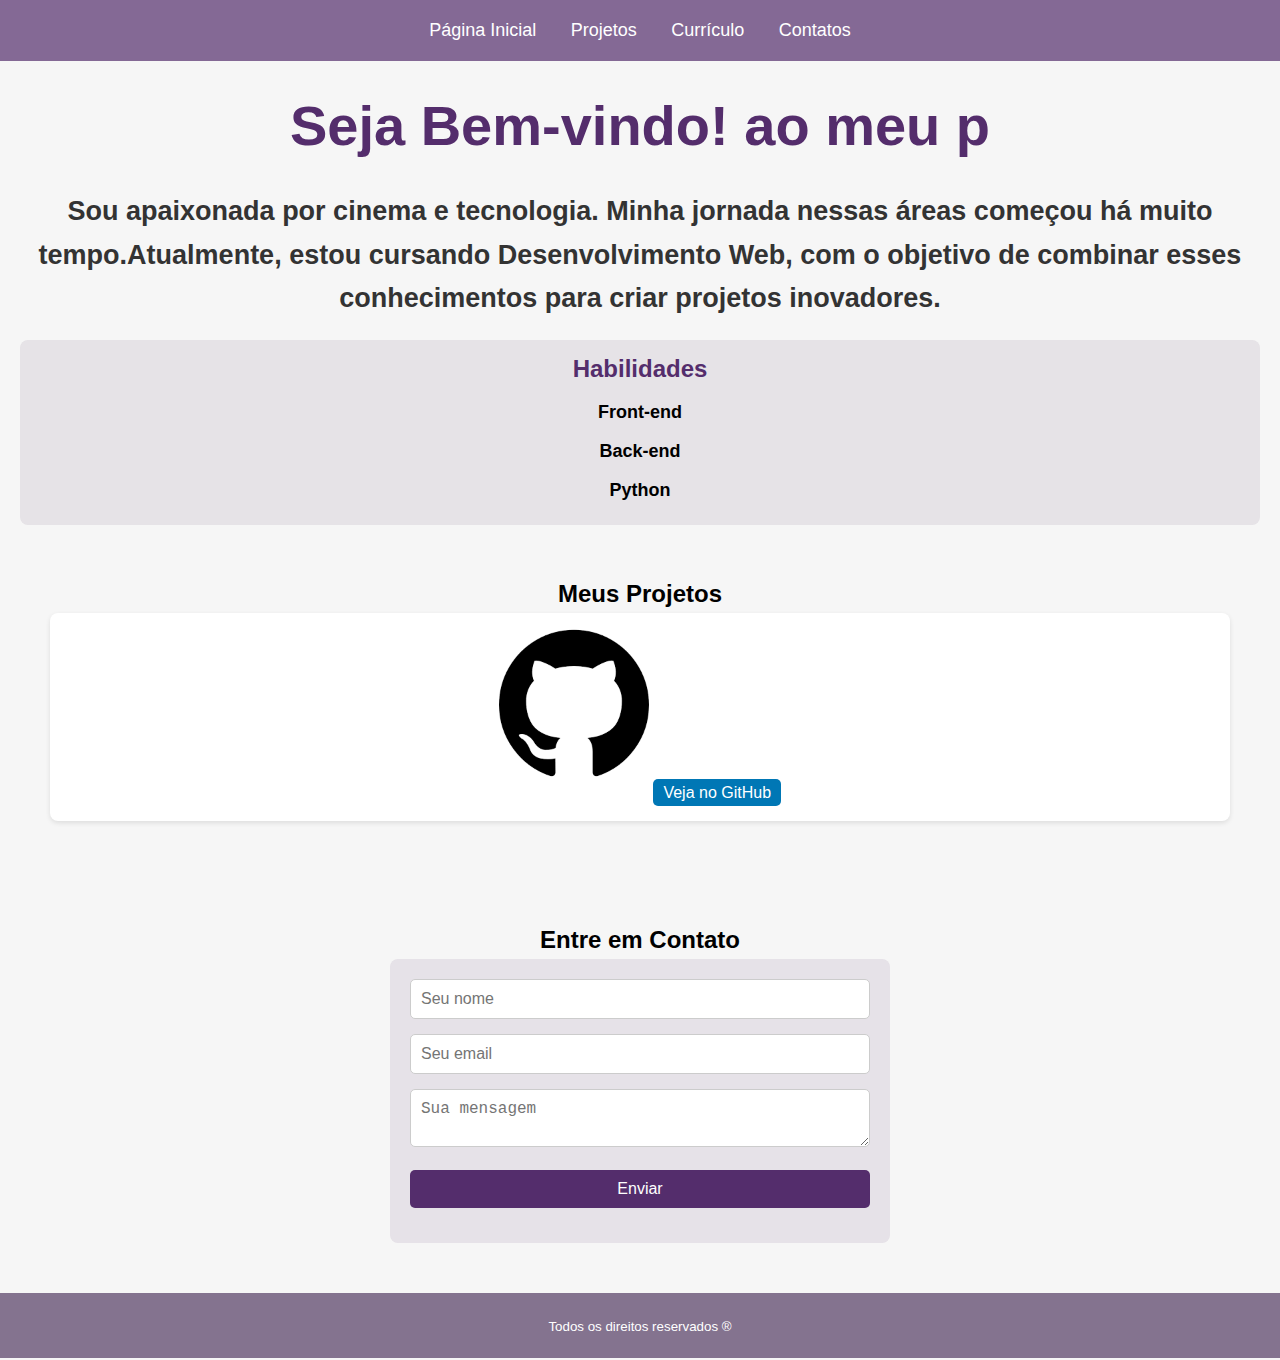
<file: index.html>
<!DOCTYPE html>
<html lang="pt-br">

<head>
    <meta charset="UTF-8">
    <meta name="viewport" content="width=device-width, initial-scale=1.0">
    <link rel="stylesheet" href="./css/portfólio.css">
    <title>Portfólio</title>
</head>

<body>
    <!-- Cabeçalho -->
    <header>
        <nav>
            <ul>
                <li><a href="./index.html">Página Inicial</a></li>
                <li><a href="./html/projetos.html">Projetos</a></li>
                <li><a href="./html/curriculo.html">Currículo</a></li>
                <li><a href="./html/contatos.html">Contatos</a></li>
            </ul>
        </nav>
    </header>
    <!-- Fim do Cabeçalho -->

    <!-- Início da Página Principal -->
    <main id="inicio">
        <div class="sobreh1">
            <h1>Seja Bem-vindo! <span></span></h1>
        </div>
        <div class="sobreh2">
            <h2>
                Sou apaixonada por cinema e tecnologia. Minha jornada nessas áreas começou há muito tempo.Atualmente, estou cursando Desenvolvimento Web, com o objetivo de combinar esses conhecimentos para criar projetos inovadores.
        </div>

        <!-- Seção de habilidades -->
        <div class="habilidades">
            <h2>Habilidades</h2>
            <h3>Front-end</h3>
            <h3>Back-end</h3>
            <h3>Python</h3>
        </div>

        <!-- Seção Projetos -->
        <section id="projetos">
            <h2>Meus Projetos</h2>
            <div class="Projeto">
                <img src="./img/github.png" alt="Imagem do projeto">
                <a class="clique" href="https://github.com/" target="_blank">Veja no GitHub</a>

            </div>
        </section>

        <!-- Seção Contatos -->
        <section id="contatos">
            <h2>Entre em Contato</h2>
            <form>
                <input type="text" name="nome" placeholder="Seu nome" required>
                <input type="email" name="email" placeholder="Seu email" required>
                <textarea name="mensagem" placeholder="Sua mensagem" required></textarea>
                <div class="btn-enviar">
                    <input type="submit" value="Enviar">
                </div>
            </form>
        </section>
    </main>
    <!-- Fim da Página Principal -->

    <!-- Início do Rodapé -->
    <footer>
        <small>Todos os direitos reservados &#174;</small>
    </footer>
    <!-- Fim do Rodapé -->

    <script src="./script/main.js"></script>
</body>

</html>
</file>
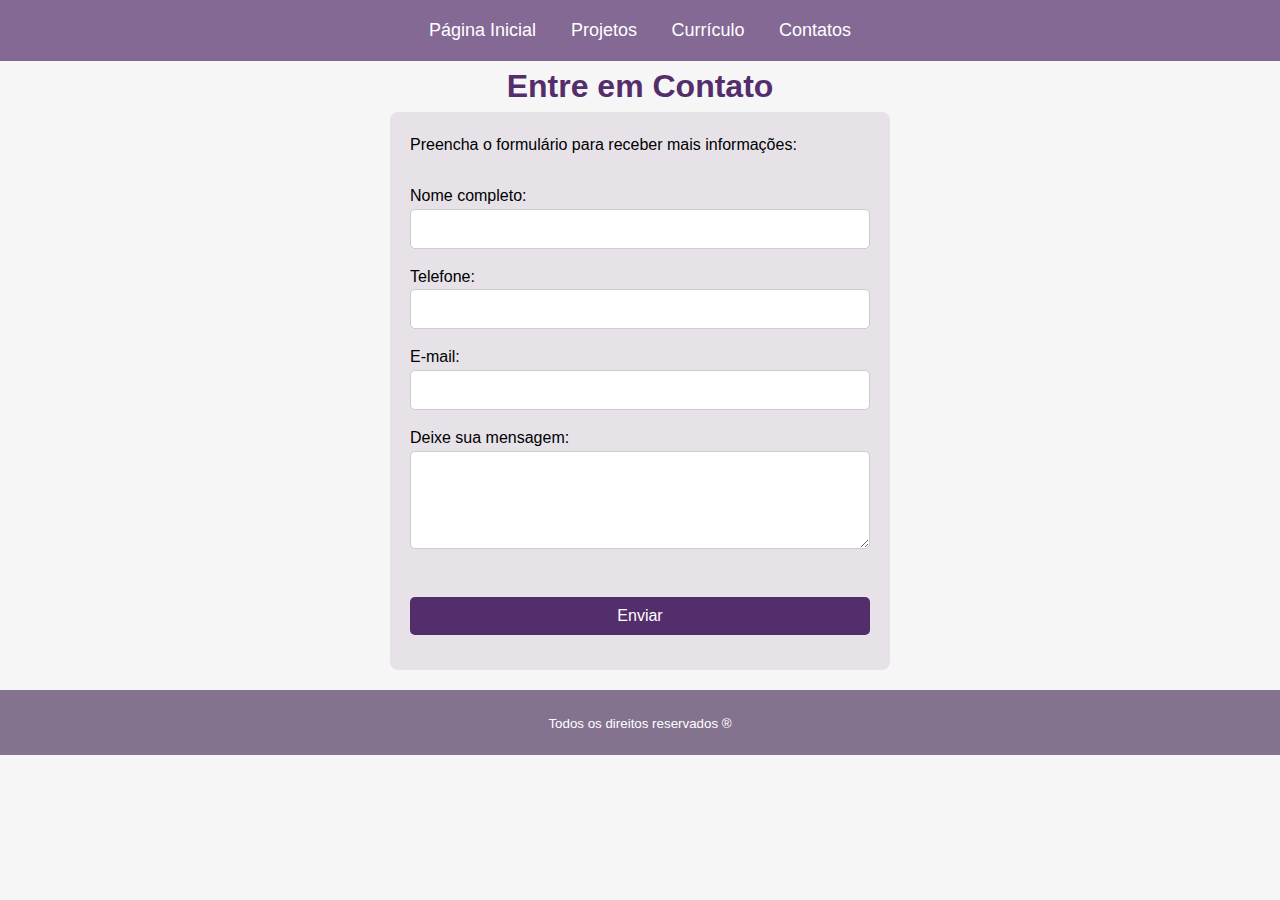
<file: html/contatos.html>
<!DOCTYPE html>
<html lang="pt-br">

<head>
    <meta charset="UTF-8">
    <title>Contatos</title>
    <link rel="stylesheet" href="../css/portfólio.css">
</head>

<body>

    <header>
        <nav>
            <ul>
                <li><a href="../index.html">Página Inicial </a></li>
                <li><a href="./projetos.html">Projetos</a></li>
                <li><a href="./curriculo.html">Currículo</a></li>
                <li><a href="./contatos.html">Contatos</a></li>
            </ul>
        </nav>
    </header>

    <main>
        <h1> Entre em Contato </h1>

        <form id="formulario-contato">
            <p>Preencha o formulário para receber mais informações:</p>
            <br>

            <label for="nome">Nome completo:</label>
            <input type="text" id="nome" name="nome">
            <br>

            <label for="telefone">Telefone:</label>
            <input type="text" id="telefone" name="telefone">
            <br>

            <label for="email">E-mail:</label>
            <input type="email" id="email" name="email">
            <br>

            <label for="mensagem">Deixe sua mensagem:</label><br>
            <textarea id="mensagem" name="mensagem" rows="4" cols="50" required></textarea><br><br>

            <input type="submit" value="Enviar">
        </form>
    </main>

    <footer>
        <small>Todos os direitos reservados &#174;</small>
    </footer>

   <script src="../script/main.js"></script>
</body>

</html>
</file>
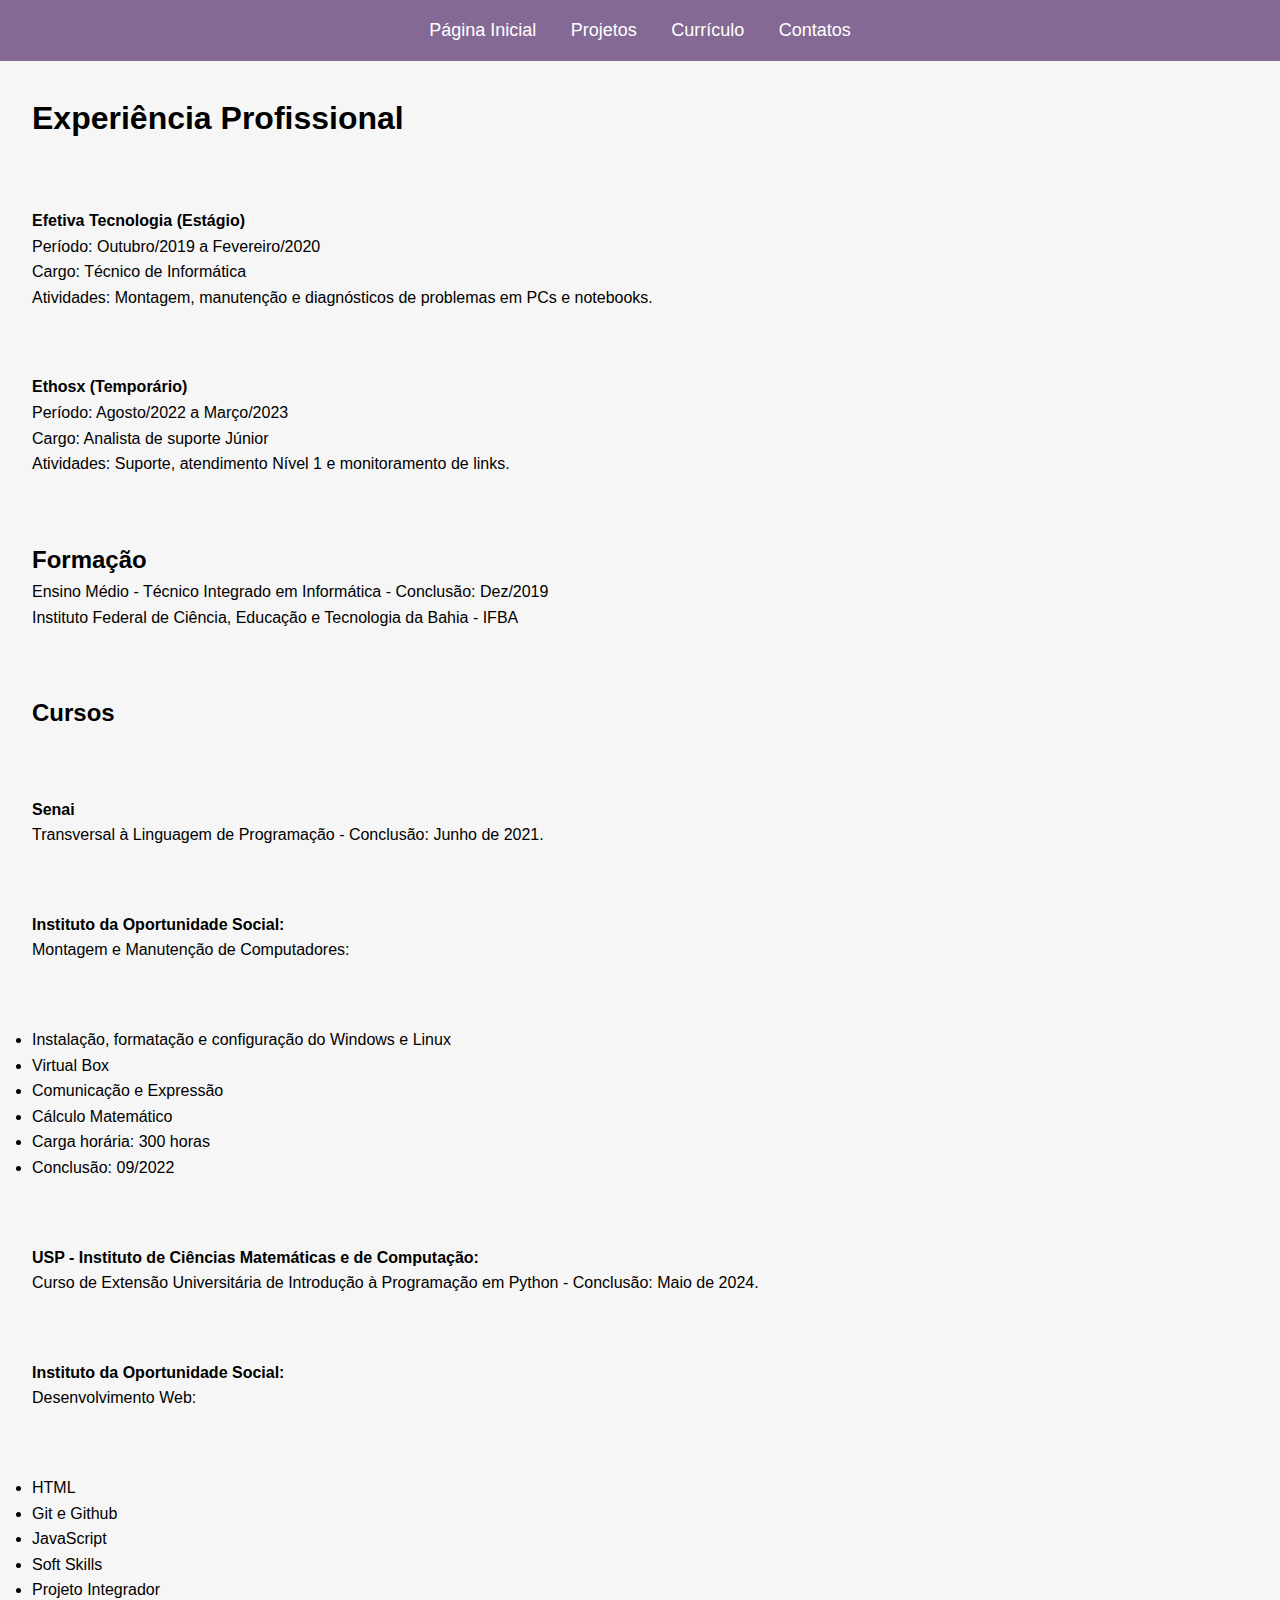
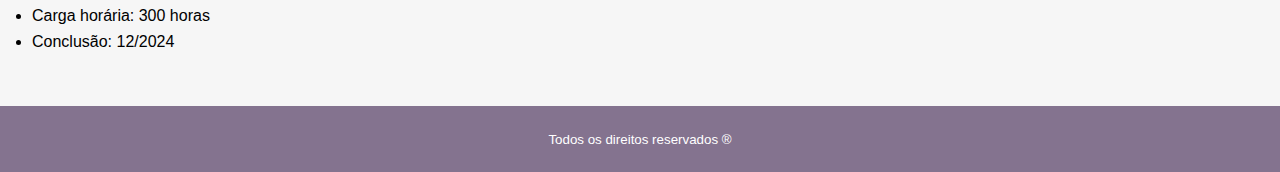
<file: html/curriculo.html>
<!DOCTYPE html>
<html lang="pt-br">

<head>
    <meta charset="UTF-8">
    <link rel="stylesheet" href="../css/portfólio.css">
    <title>Currículo</title>
    <script src="../script/index.js"></script>
</head>

<body>

    <header>
        <nav>
            <ul>
                <li><a href="../index.html">Página Inicial</a></li>
                <li><a href="./projetos.html">Projetos</a></li>
                <li><a href="./curriculo.html">Currículo</a></li>
                <li><a href="./contatos.html">Contatos</a></li>
            </ul>
        </nav>
    </header>

    <div class="curriculoh1">
        <h1>Experiência Profissional</h1>
    </div>

    <div class="experiencia">
        <p><strong>Efetiva Tecnologia (Estágio)</strong><br>
            Período: Outubro/2019 a Fevereiro/2020<br>
            Cargo: Técnico de Informática<br>
            Atividades: Montagem, manutenção e diagnósticos de problemas em PCs e notebooks.
        </p>
    </div>

    <div class="experiencia">
        <p><strong>Ethosx (Temporário)</strong><br>
            Período: Agosto/2022 a Março/2023<br>
            Cargo: Analista de suporte Júnior<br>
            Atividades: Suporte, atendimento Nível 1 e monitoramento de links.
        </p>
    </div>

    <div class="formacao">
        <h2>Formação</h2>
        <p>
            Ensino Médio - Técnico Integrado em Informática - Conclusão: Dez/2019<br>
            Instituto Federal de Ciência, Educação e Tecnologia da Bahia - IFBA
        </p>
    </div>

    <div class="cursos">
        <h2>Cursos</h2>
    </div>

    <div class="curso-instituicao">
        <p><strong>Senai</strong><br>
            Transversal à Linguagem de Programação - Conclusão: Junho de 2021.
        </p>
    </div>

    <div class="curso-instituicao">
        <p><strong>Instituto da Oportunidade Social:</strong><br>
            Montagem e Manutenção de Computadores:
        </p>
    </div>

    <div class="conhecimentos">
        <ul>
            <li>Instalação, formatação e configuração do Windows e Linux</li>
            <li>Virtual Box</li>
            <li>Comunicação e Expressão</li>
            <li>Cálculo Matemático</li>
            <li>Carga horária: 300 horas</li>
            <li>Conclusão: 09/2022</li>
        </ul>
    </div>

    <div class="curso-instituicao">
        <p><strong>USP - Instituto de Ciências Matemáticas e de Computação:</strong><br>
            Curso de Extensão Universitária de Introdução à Programação em Python - Conclusão: Maio de 2024.
        </p>
    </div>

    <div class="curso-instituicao">
        <p><strong>Instituto da Oportunidade Social:</strong><br>
            Desenvolvimento Web:
        </p>
    </div>

    <div class="conhecimentos">
        <ul>
            <li>HTML</li>
            <li>Git e Github</li>
            <li>JavaScript</li>
            <li>Soft Skills</li>
            <li>Projeto Integrador</li>
            <li>Carga horária: 300 horas</li>
            <li>Conclusão: 12/2024</li>
        </ul>
    </div>

    <footer>
        <small>Todos os direitos reservados &#174;</small>
    </footer>
   
</body>
</html>
</file>
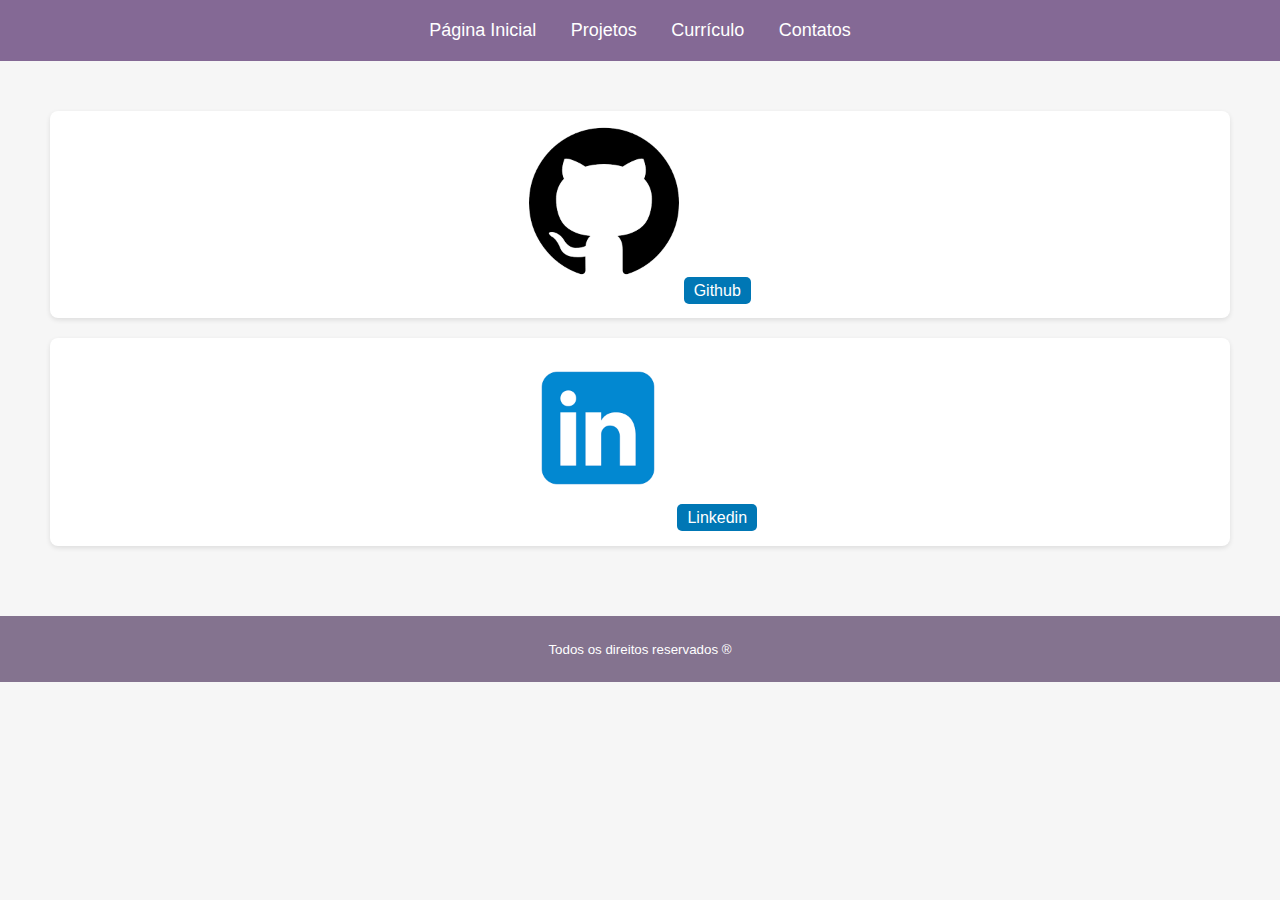
<file: html/projetos.html>
<!DOCTYPE html>
<html lang="pt-br">

    <head>
        <meta charset="UTF-8">
        <meta name="viewport" content="width=device-width, initial-scale=1.0">
        <link rel="stylesheet" href="../css/portfólio.css">
        <script src="../script/index.js "></script>
        <title>projetos</title>
    </head>

    <body>

        <header>
            <nav>
                <ul>
                    <li><a href="../index.html">Página Inicial</a></li>
                    <li><a href="./projetos.html">Projetos</a></li>
                    <li><a href="./curriculo.html">Currículo</a></li>
                    <li><a href="./contatos.html">Contatos</a></li>
                </ul>
            </nav>
        </header>
        <!-- seção sobre mim -->
       
              
                <section>
                    <div class="Projeto">
                        <img src="../img/github.png" alt="">
                        <a href="https://github.com/Jeyceemill" class="clique"">Github</a>
                    </div>
                    <div class="Projeto">
                        <img src="../img/linkedin png.png"
                            alt="">
                            
            
                        <a href="https://www.linkedin.com/in/jeyceemillybarbosa/" class="clique"">Linkedin</a>
                      
                    </div>
                </section>
                    <footer>
                        <small>Todos os direitos reservados &#174;</small>
                    </footer>        
                </section> 
                 
    </body>
</file>
<file: css/portfólio.css>
* {
    margin: 0;
    padding: 0;
    box-sizing: border-box;
}

body {
    background-color: rgba(245, 245, 245, 0.9);
    font-family: 'Lucida Sans', 'Lucida Sans Regular', 'Lucida Grande', 'Lucida Sans Unicode', Geneva, Verdana, sans-serif;
    line-height: 1.6;
}

/* Cabeçalho */
header {
    background-color: rgba(84, 45, 108, 0.7);
    padding: 1em 0;
}

header nav ul {
    list-style-type: none;
    text-align: center;
}

header nav ul li {
    display: inline;
    margin: 0 15px;
}

header nav ul li a {
    color: white;
    text-decoration: none;
    font-size: 18px;
}

header nav ul li a.active {
    color: #4a116d;
    border-bottom: 2px solid #6b199e;
}

/* Seções principais */
.sobreh1 {
    text-align: center;
    margin: 20px 0;
    font-size: 28px;
    color: #542d6c;
}

.sobreh2 {
    text-align: center;
    margin: 10px 20px;
    font-size: 18px;
    color: #333;
}

/* Habilidades */
.habilidades {
    margin: 20px;
    padding: 10px;
    background-color: rgba(84, 60, 100, 0.1);
    border-radius: 8px;
    text-align: center;
}

.habilidades h2 {
    font-size: 24px;
    color: #542d6c;
}

.habilidades h3 {
    font-size: 18px;
    margin: 10px 0;
}

.contatos {
    text-align: center;
}

/* Projetos */
section {
    margin: 20px;
    gap: 10px;
    padding: 30px;
    text-align: center;

}

.Projeto {
    background-color: white;
    padding: 15px;
    border-radius: 8px;
    box-shadow: 0 2px 5px rgba(0, 0, 0, 0.1);
    text-align: center;
    margin-bottom: 20px;
    transition: transform 0.3s, box-shadow 0.3s;
}

.Projeto:hover {
    transform: scale(1.05);
    box-shadow: 0 4px 10px rgba(0, 0, 0, 0.2);
}

.Projeto img {
    width: 150px;
    height: 150px;
    margin-bottom: 20px;
}

.Projeto a.clique {
    font-size: 1rem;
    color: white;
    background-color: #0077b5;
    padding: 5px 10px;
    border-radius: 5px;
    text-decoration: none;
}

.Projeto a.clique:hover {
    background-color: #005582;
}

main h1 {
    text-align: center;
    color: #542d6c;
}

/* Formulário */
form {
    max-width: 500px;
    margin: 0 auto;
    padding: 20px;
    background: rgba(84, 45, 108, 0.1);
    border-radius: 8px;
}

form input,
form textarea {
    width: 100%;
    margin-bottom: 15px;
    padding: 10px;
    border-radius: 5px;
    border: 1px solid #ccc;
    font-size: 16px;
}

form input[type="submit"] {
    background-color: #542d6c;
    color: white;
    border: none;
    cursor: pointer;
    font-size: 16px;
}

form input[type="submit"]:hover {
    background-color: #321d40;
}


.curriculoh1 {
    text-align: left;
    font-family: arial;
    padding: 2em;

}

.experiencia {
    text-align: justify;
    font-family: arial;
    padding: 2em;


}

.formacao {
    text-align: justify;
    font-family: arial;
    padding: 2em;

}

.cursos {
    text-align: justify;
    font-family: arial;
    padding: 2em;


}

.curso-instituicao {
    text-align: justify;
    font-family: arial;
    padding: 2em;



}

.conhecimentos {
    text-align: justify;
    font-family: arial;
    padding: 2em;


}

.borda {
    border-bottom: 0.3em solid;

}


/* Rodapé */
footer {
    background-color: rgba(84, 60, 100, 0.7);
    color: white;
    text-align: center;
    padding: 20px;
    margin-top: 20px;
}
</file>
